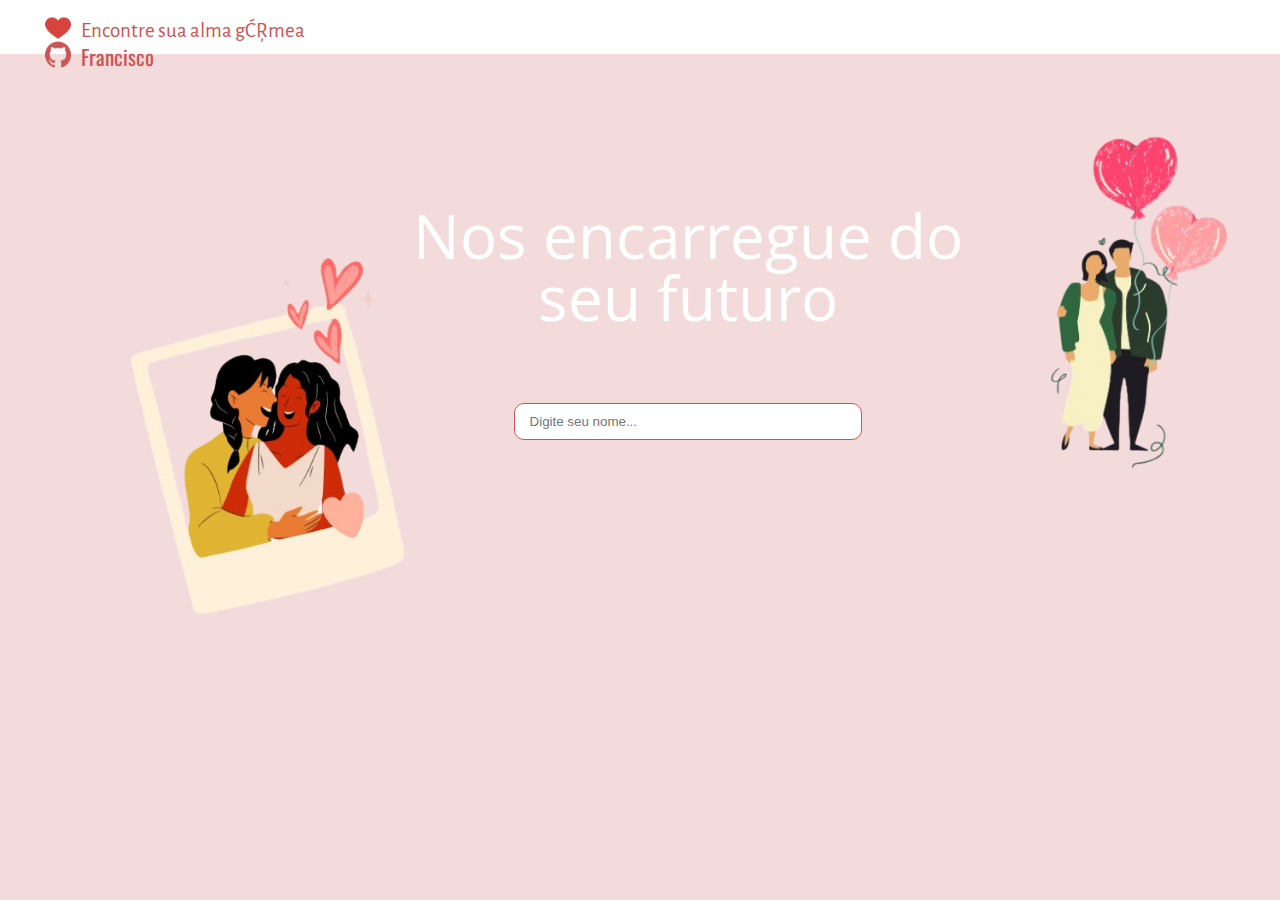
<file: index.html>
<!DOCTYPE html>
<html lang="pt-BR">
<head>
    <meta charset="iso-western">
    <meta name="viewport" content="width=device-width, initial-scale=1.0">
    <link rel="stylesheet" href="css/reset.css">
    <link rel="stylesheet" href="css/style.css">

    <link rel="preconnect" href="https://fonts.googleapis.com">
    <link rel="preconnect" href="https://fonts.gstatic.com" crossorigin>
    <link href="https://fonts.googleapis.com/css2?family=Alegreya+Sans:wght@300&family=Montserrat:wght@100;600&display=swap" rel="stylesheet">
    <link href="https://fonts.googleapis.com/css2?family=Oswald:wght@400&display=swap" rel="stylesheet">
    <link href="https://fonts.googleapis.com/css2?family=Open+Sans&display=swap" rel="stylesheet">

    <link rel="icon" href="img/coracao.png">
    <title>Encontre sua alma gêmea</title>
</head>
<body>
    <header>
        <h1><img src="img/heart.png" alt="coracao">Encontre sua alma gêmea</h1>
        <div class="my-github">
            <a href="https://github.com/Fran0212"><img src="img/github.png" alt="logo do github">Francisco</a>
        </div>
    </header>
    <main>
        <div class="input-box">
            <div class="input-div">
                <h1>Nos encarregue do seu futuro</h1>
                <input type="text" id="input" placeholder="Digite seu nome...">
                <a href=""><button class="desapear" id="the-button">Clique pra conhecer o amor da sua vida<div id="arrow"></div></button></a>
            </div>
        </div>
        <div>
            <img class="couple" src="img/casal.png" alt="">
            <img class="couple-with-ballon" src="img/casal-com-balao.png" alt="">
        </div>
    </main>

    <script src="js/validation.js"></script>
    <script src="js/main.js"></script>
</body>
</html>
</file>
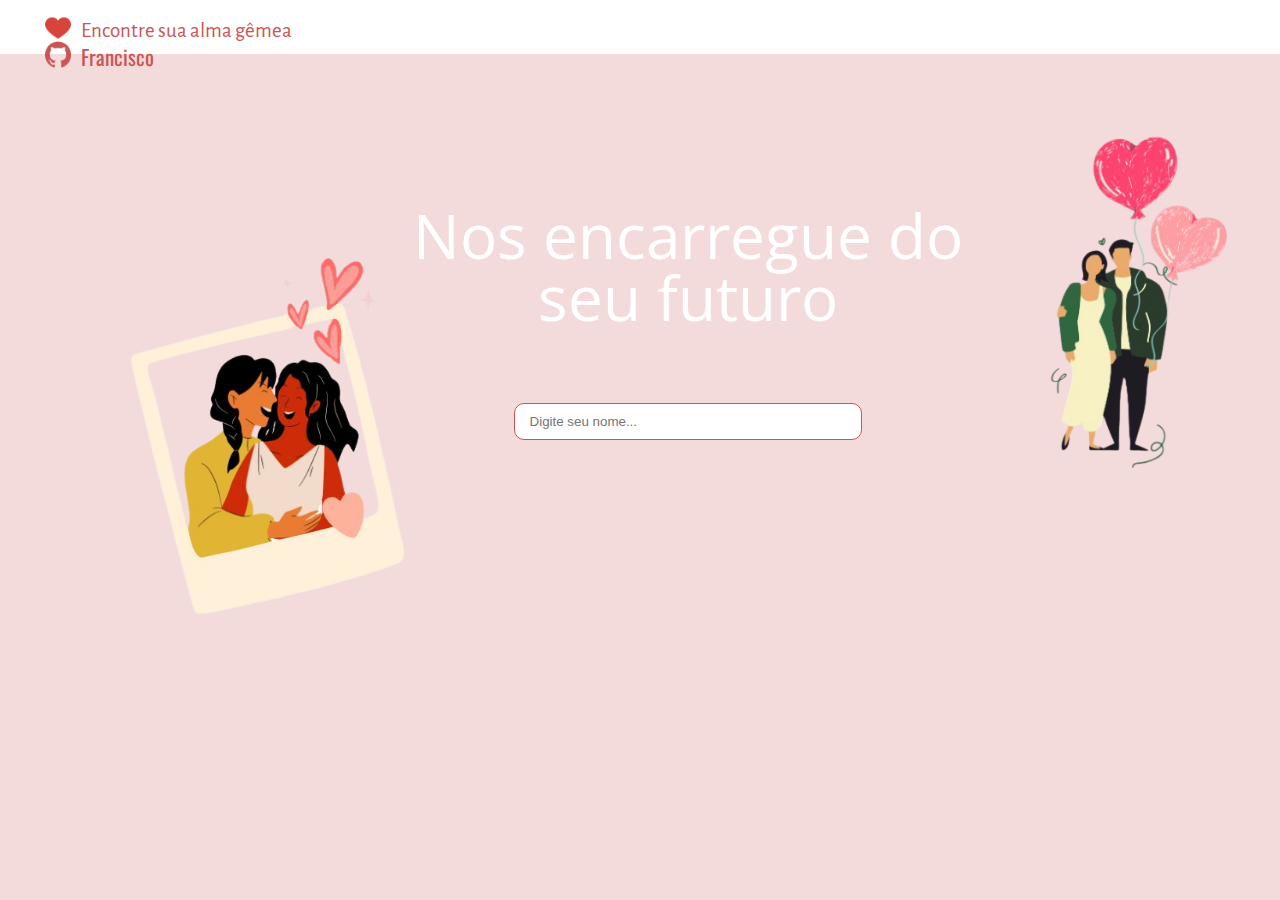
<file: html/index.html>
<!DOCTYPE html>
<html lang="pt-BR">
<head>
    <meta charset="iso-western">
    <meta name="viewport" content="width=device-width, initial-scale=1.0">
    <link rel="stylesheet" href="../css/reset.css">
    <link rel="stylesheet" href="../css/style.css">

    <link rel="preconnect" href="https://fonts.googleapis.com">
    <link rel="preconnect" href="https://fonts.gstatic.com" crossorigin>
    <link href="https://fonts.googleapis.com/css2?family=Alegreya+Sans:wght@300&family=Montserrat:wght@100;600&display=swap" rel="stylesheet">
    <link href="https://fonts.googleapis.com/css2?family=Oswald:wght@400&display=swap" rel="stylesheet">
    <link href="https://fonts.googleapis.com/css2?family=Open+Sans&display=swap" rel="stylesheet">

    <link rel="icon" href="../img/coracao.png">
    <title>Encontre sua alma g�mea</title>
</head>
<body>
    <header>
        <h1><img src="../img/heart.png" alt="coracao">Encontre sua alma g�mea</h1>
        <div class="my-github">
            <a href="https://github.com/Fran0212"><img src="../img/github.png" alt="logo do github">Francisco</a>
        </div>
    </header>
    <main>
        <div class="input-box">
            <div class="input-div">
                <h1>Nos encarregue do seu futuro</h1>
                <input type="text" id="input" placeholder="Digite seu nome...">
                <button class="desapear" id="the-button">Clique pra conhecer o amor da sua vida<div id="arrow"></div></button>
            </div>
        </div>
        <div>
            <img class="couple" src="../img/casal.png" alt="">
            <img class="couple-with-ballon" src="../img/casal-com-balao.png" alt="">
        </div>
    </main>

    <script src="../js/main.js"></script>
</body>
</html>
</file>
<file: css/style.css>
:root {
    --pink: #F4DBDB;
}


body {
    background-color: var(--pink);
    overflow: hidden;
}

header {
    background-color: rgb(255, 255, 255);
    padding: 15px 30px;
    width: 100%;
    height: 1.5em;
}

header h1, header a {
    display: inline-block;
    font-size: 21px;
    font-family: 'Alegreya Sans', sans-serif;
    color: #cb5555;
}

header h1 {
    margin-left: 0;
    margin-right: 70%;
    text-align: left;
}

.my-github {
    display: inline-block;
    text-align: right;
    margin-right: 0;
}

.my-github a {
    font-family: 'Oswald', sans-serif;
    text-decoration: none;
}

.my-github a img, header h1 img {
    vertical-align: middle;
    width: 1.25em;
    height: 1.25em;
    margin-right: 10px;
    margin-left: 15px;
    color: #cb5555;
    box-sizing: border-box;
    vertical-align: bottom;
}

.my-github:hover {
    border-bottom: 1px solid #cb5555;
} 

.input-box  {
    background: none;
    width: 45%;
    text-align: center;
    position: absolute;
    margin-top: 150px;
    margin-left: 400px;
}

#input {
    width: 55%;
    padding: 10px 15px;
    border: 1px solid #cb5555;
    border-radius: 10px;
    margin-top: 75px;
}

.input-box h1 {
    font-family: 'Open Sans', sans-serif;
    font-size: 62px;
    color: white;
}

.couple {
    width: 20em;
    margin-left: 125px;
    margin-top: 200px;
    position: absolute
}

.couple-with-ballon {
    width: 17em;
    margin-left: 75%;
    margin-top: 80px;
    position: absolute
}

#the-button {
    margin-top: 15px;
    width: 55%;
    padding: 7px 9px;
    background: #FF9A94;
    border: none;
    border-radius: 7px;
    font-family: 'Open Sans', sans-serif;
    color: white;
    transition: 0.5s;
}

#arrow {
    position: absolute;
    padding: 5px;
    box-shadow: -1px 1px 0 #fff inset;
    border: solid transparent;
    margin-top: 1.5px;
    display: inline-block;
    transform: rotate(45deg);
}

#the-button:hover {
    transition: 0.5s;
    transform: scale(1.1);
    content: scale(1.1);
    cursor: pointer;
}

.desapear {
    display: none;
}
</file>
